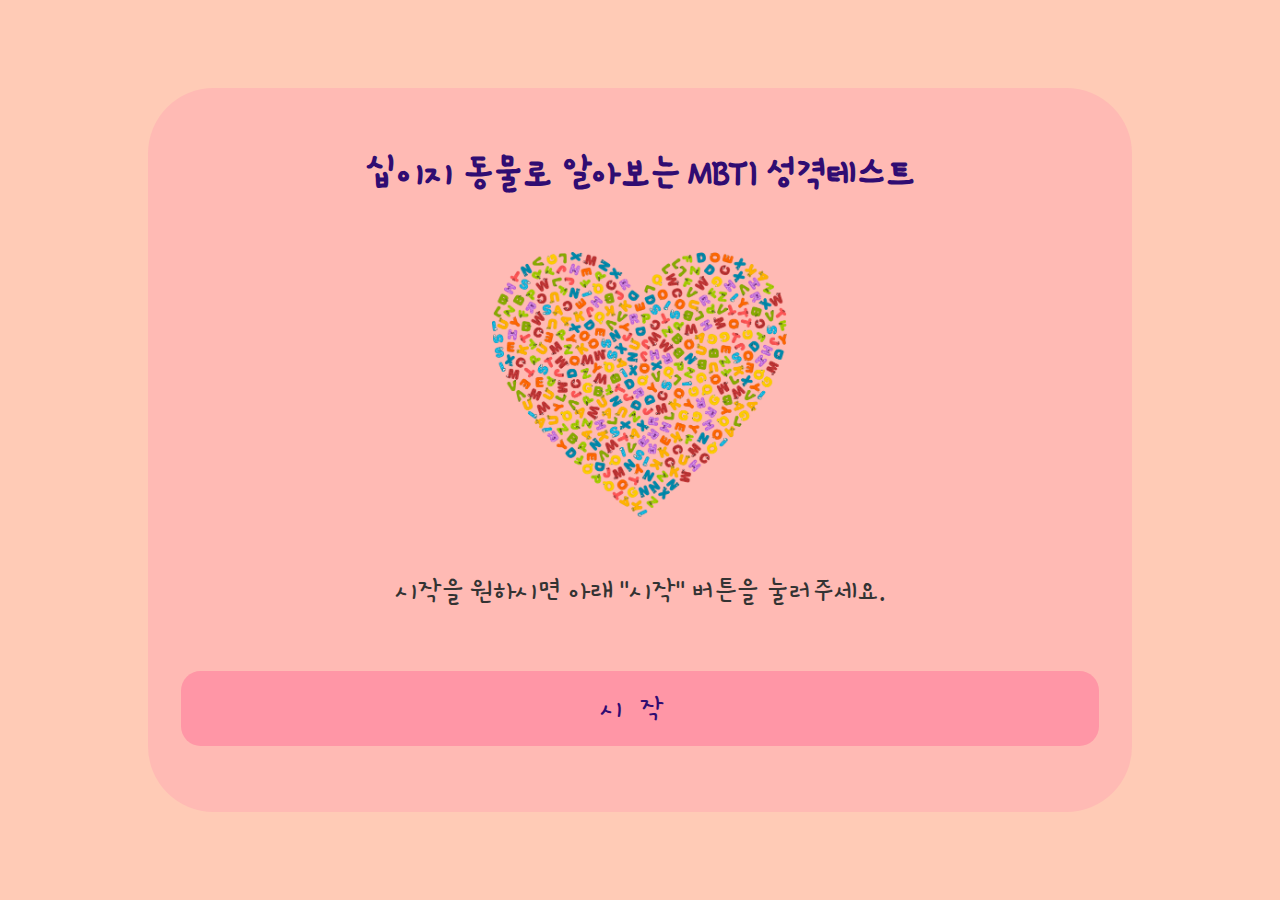
<file: index.html>
<!DOCTYPE html>
<html lang="ko">
<head>
    <meta charset="UTF-8">
    <meta http-equiv="X-UA-Compatible" content="IE=edge">
    <meta name="viewport" content="width=device-width, initial-scale=1.0">
    <title>십이지 동물로 알아보는 MBTI 성격테스트</title>
    <link rel="stylesheet" href="./style/style.css">
    <script src="https://t1.kakaocdn.net/kakao_js_sdk/2.1.0/kakao.min.js" integrity="sha384-dpu02ieKC6NUeKFoGMOKz6102CLEWi9+5RQjWSV0ikYSFFd8M3Wp2reIcquJOemx" crossorigin="anonymous"></script>
    <script>
        Kakao.init('de4da8cd96ca52ad15c9909ce9346f06');
        Kakao.isInitialized();
    </script>
</head>
<body>
    <div class="wrap">
        <main class="container">
            <section id="main" class="wrap_main">
                <h1 class="tit">십이지 동물로 알아보는 MBTI 성격테스트</h1>
                <figure class="visual_img">
                    <img src="./img/main.png" alt="">
                </figure>
                <p class="txt">시작을 원하시면 아래 "시작" 버튼을 눌러주세요.</p>
                <button type="button" id="btnStart" class="btn_start">시작</button>
            </section>
            <section id="qna" class="wrap_qna">
                <div class="wrap_status">
                    <div class="status_bar"></div>
                </div>
                <div class="qBox"></div>
                <div class="aBox"></div> 
            </section>
            <section id="result" class="wrap_result">
                <h2 class="tit">당신의 결과는?</h2>
                <div class="result_name"></div>
                <div id="resultImg" class="result_img"></div>
                <div class="result_desc"></div>
                <div class="wrap_btn">
                    <a href="javascript:location.reload()" class="btn_goHome">다시하기</a>
                    <button type="button" id="btnShare" class="btn_share" onclick="js:shareMessage()">공유하기</button>
                </div>
            </section>
        </main>
    </div>
    <script src="./js/data.js"></script>
    <script src="./js/main.js"></script>
    <script src="./js/share.js"></script>
</body>
</html>
</file>
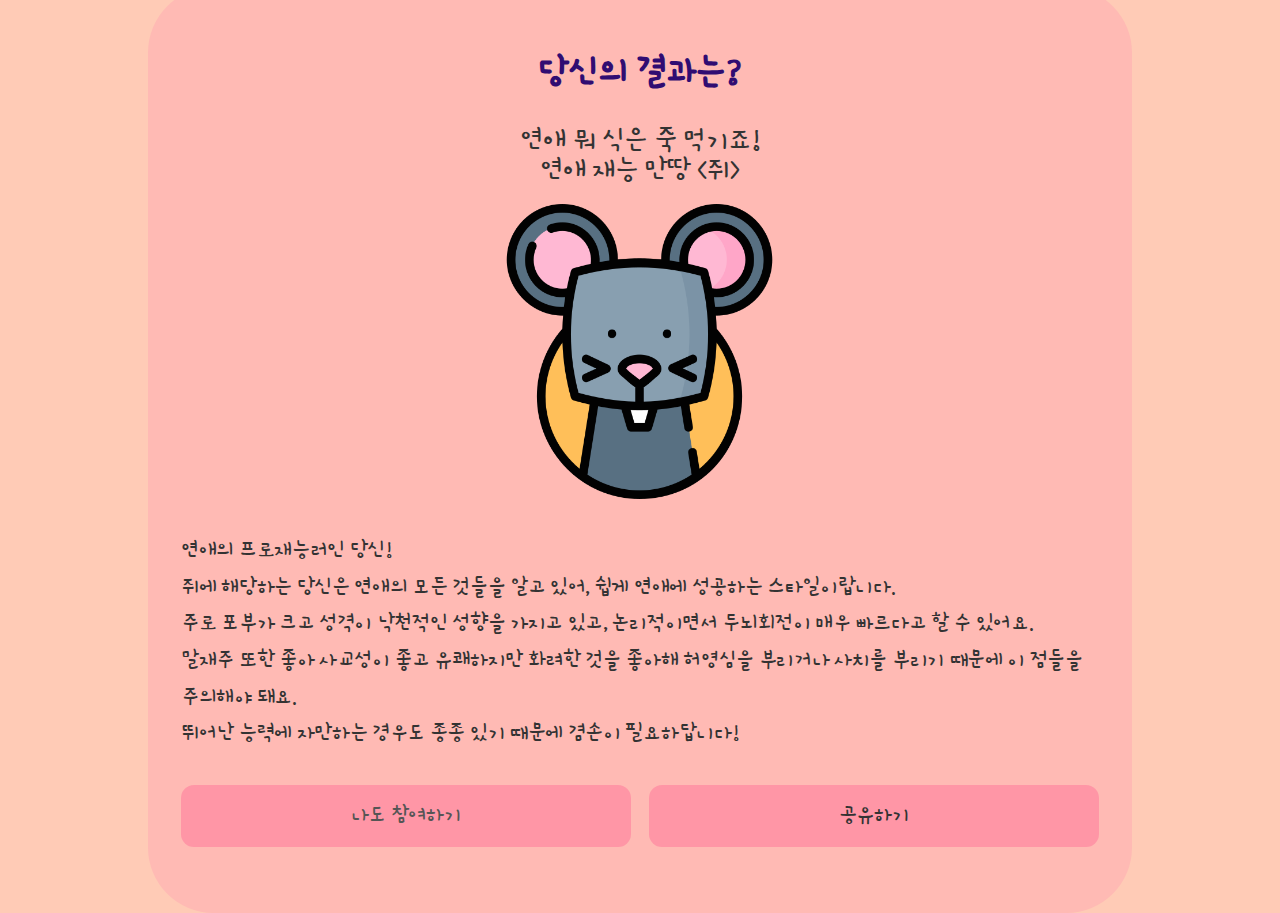
<file: pages/result-0.html>
<!DOCTYPE html>
<html lang="ko">
<head>
	<meta charset="UTF-8">
	<meta http-equiv="X-UA-Compatible" content="IE=edge">
	<meta name="viewport" content="width=device-width, initial-scale=1.0">
	<title>십이지 동물로 알아보는 MBTI 성격테스트</title>
	<link rel="stylesheet" href="../style/style.css">
	<script src="https://t1.kakaocdn.net/kakao_js_sdk/2.1.0/kakao.min.js" integrity="sha384-dpu02ieKC6NUeKFoGMOKz6102CLEWi9+5RQjWSV0ikYSFFd8M3Wp2reIcquJOemx" crossorigin="anonymous"></script>
	<script>
		Kakao.init('de4da8cd96ca52ad15c9909ce9346f06');
		Kakao.isInitialized();
	</script>
</head>
<body>
	<div class="wrap">
		<main class="container">
			<section id="result" class="wrap_result" style="display: block;">
				<h2 class="tit">당신의 결과는?</h2>
				<div class="result_name">연애 뭐 식은 죽 먹기죠!<br>연애 재능 만땅 &lt;쥐&gt;</div>
				<div id="resultImg" class="result_img"><img src="../img/image-0.png" alt=""></div>
				<div class="result_desc">
					연애의 프로재능러인 당신!<br>쥐에 해당하는 당신은 연애의 모든 것들을 알고 있어, 쉽게 연애에 성공하는 스타일이랍니다.<br>주로 포부가 크고 성격이 낙천적인 성향을 가지고 있고, 논리적이면서 두뇌회전이 매우 빠르다고 할 수 있어요.<br>말재주 또한 좋아 사교성이 좋고 유쾌하지만 화려한 것을 좋아해 허영심을 부리거나 사치를 부리기 때문에 이 점들을 주의해야 돼요.<br>뛰어난 능력에 자만하는 경우도 종종 있기 때문에 겸손이 필요하답니다!
				</div>
				<div class="wrap_btn">
                    <a href="../index.html" class="btn_goHome">나도 참여하기</a>
                    <button type="button" id="btnShare" class="btn_share" onclick="js:shareMessage()">공유하기</button>
                </div>
			</section>
		</main>
	</div>
	<script src="../js/data.js"></script>
	<script src="../js/main.js"></script>
	<script src="../js/share.js"></script>
</body>
</html>
</file>
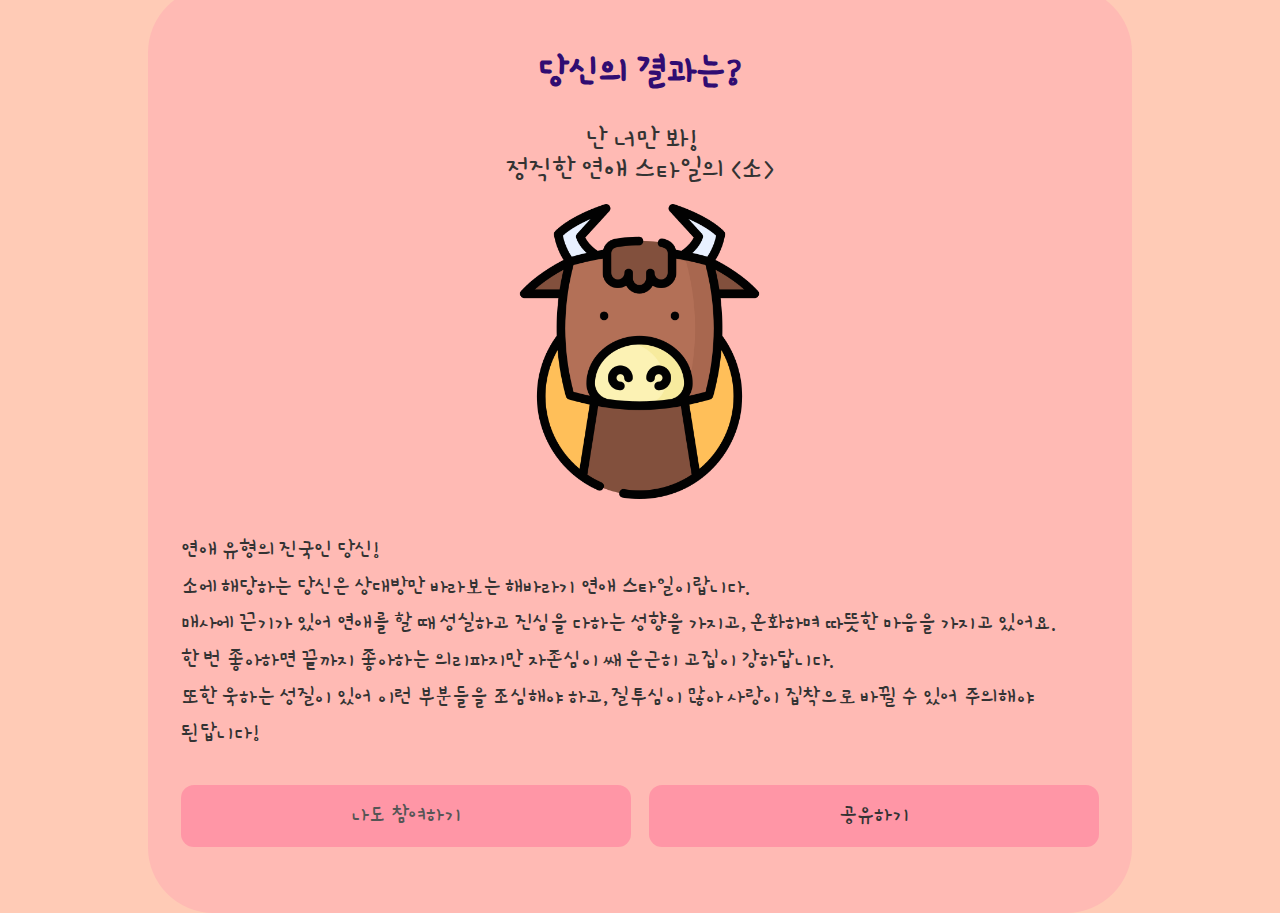
<file: pages/result-1.html>
<!DOCTYPE html>
<html lang="ko">
<head>
	<meta charset="UTF-8">
	<meta http-equiv="X-UA-Compatible" content="IE=edge">
	<meta name="viewport" content="width=device-width, initial-scale=1.0">
	<title>십이지 동물로 알아보는 MBTI 성격테스트</title>
	<link rel="stylesheet" href="../style/style.css">
	<script src="https://t1.kakaocdn.net/kakao_js_sdk/2.1.0/kakao.min.js" integrity="sha384-dpu02ieKC6NUeKFoGMOKz6102CLEWi9+5RQjWSV0ikYSFFd8M3Wp2reIcquJOemx" crossorigin="anonymous"></script>
	<script>
		Kakao.init('de4da8cd96ca52ad15c9909ce9346f06');
		Kakao.isInitialized();
	</script>
</head>
<body>
	<div class="wrap">
		<main class="container">
			<section id="result" class="wrap_result" style="display: block;">
				<h2 class="tit">당신의 결과는?</h2>
				<div class="result_name">난 너만 봐!<br>정직한 연애 스타일의 &lt;소&gt;</div>
				<div id="resultImg" class="result_img"><img src="../img/image-1.png" alt=""></div>
				<div class="result_desc">
					연애 유형의 진국인 당신!<br>소에 해당하는 당신은 상대방만 바라보는 해바라기 연애 스타일이랍니다.<br>매사에 끈기가 있어 연애를 할 때 성실하고 진심을 다하는 성향을 가지고, 온화하며 따뜻한 마음을 가지고 있어요.<br>한 번 좋아하면 끝까지 좋아하는 의리파지만 자존심이 쌔 은근히 고집이 강하답니다.<br>또한 욱하는 성질이 있어 이런 부분들을 조심해야 하고, 질투심이 많아 사랑이 집착으로 바뀔 수 있어 주의해야 된답니다!
				</div>
				<div class="wrap_btn">
                    <a href="../index.html" class="btn_goHome">나도 참여하기</a>
                    <button type="button" id="btnShare" class="btn_share" onclick="js:shareMessage()">공유하기</button>
                </div>	
			</section>
		</main>
	</div>
	<script src="../js/data.js"></script>
	<script src="../js/main.js"></script>
	<script src="../js/share.js"></script>
</body>
</html>
</file>
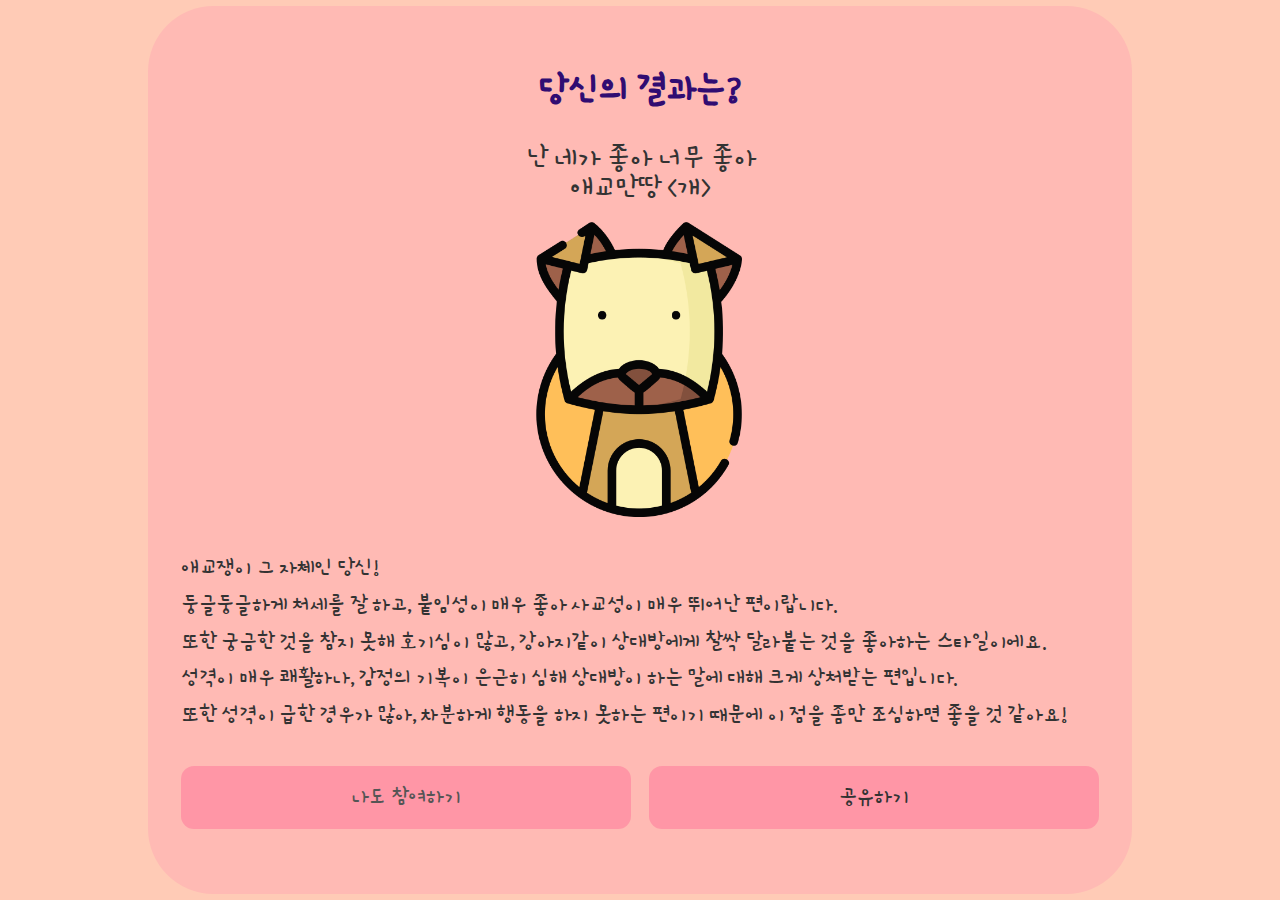
<file: pages/result-10.html>
<!DOCTYPE html>
<html lang="ko">
<head>
	<meta charset="UTF-8">
	<meta http-equiv="X-UA-Compatible" content="IE=edge">
	<meta name="viewport" content="width=device-width, initial-scale=1.0">
	<title>십이지 동물로 알아보는 MBTI 성격테스트</title>
	<link rel="stylesheet" href="../style/style.css">
	<script src="https://t1.kakaocdn.net/kakao_js_sdk/2.1.0/kakao.min.js" integrity="sha384-dpu02ieKC6NUeKFoGMOKz6102CLEWi9+5RQjWSV0ikYSFFd8M3Wp2reIcquJOemx" crossorigin="anonymous"></script>
	<script>
		Kakao.init('de4da8cd96ca52ad15c9909ce9346f06');
		Kakao.isInitialized();
	</script>
</head>
<body>
	<div class="wrap">
		<main class="container">
			<section id="result" class="wrap_result" style="display: block;">
				<h2 class="tit">당신의 결과는?</h2>
				<div class="result_name">난 네가 좋아 너무 좋아<br>애교만땅 &lt;개&gt;</div>
				<div id="resultImg" class="result_img"><img src="../img/image-10.png" alt=""></div>
				<div class="result_desc">
					애교쟁이 그 자체인 당신!<br>둥글둥글하게 처세를 잘 하고, 붙임성이 매우 좋아 사교성이 매우 뛰어난 편이랍니다.<br>또한 궁금한 것을 참지 못해 호기심이 많고, 강아지같이 상대방에게 찰싹 달라붙는 것을 좋아하는 스타일이에요.<br>성격이 매우 쾌활하나, 감정의 기복이 은근히 심해 상대방이 하는 말에 대해 크게 상처받는 편입니다.<br>또한 성격이 급한 경우가 많아, 차분하게 행동을 하지 못하는 편이기 때문에 이 점을 좀만 조심하면 좋을 것 같아요!
				</div>
                <div class="wrap_btn">
                    <a href="../index.html" class="btn_goHome">나도 참여하기</a>
                    <button type="button" id="btnShare" class="btn_share" onclick="js:shareMessage()">공유하기</button>
                </div>
			</section>
		</main>
	</div>
	<script src="../js/data.js"></script>
	<script src="../js/main.js"></script>
	<script src="../js/share.js"></script>
</body>
</html>
</file>
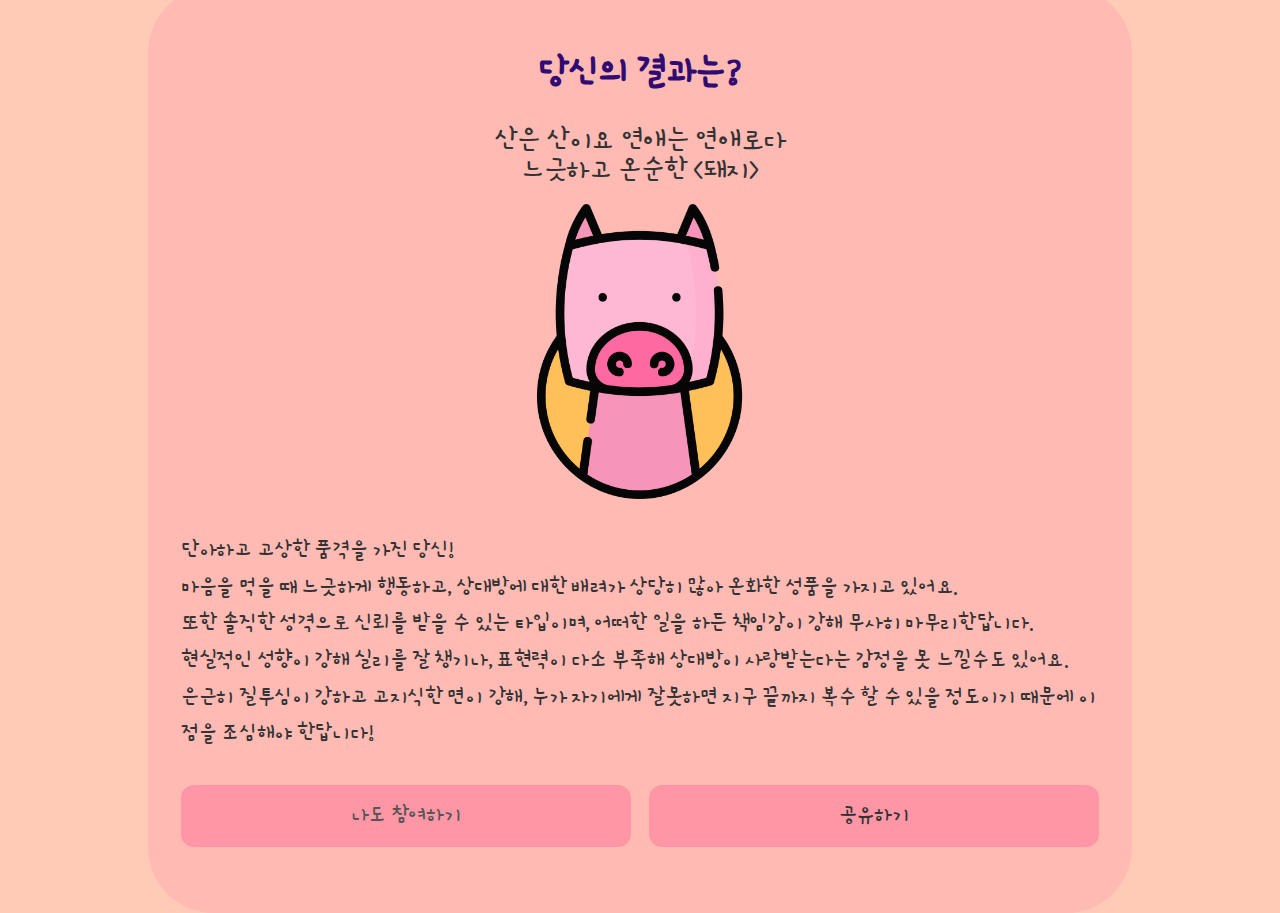
<file: pages/result-11.html>
<!DOCTYPE html>
<html lang="ko">
<head>
	<meta charset="UTF-8">
	<meta http-equiv="X-UA-Compatible" content="IE=edge">
	<meta name="viewport" content="width=device-width, initial-scale=1.0">
	<title>십이지 동물로 알아보는 MBTI 성격테스트</title>
	<link rel="stylesheet" href="../style/style.css">
	<script src="https://t1.kakaocdn.net/kakao_js_sdk/2.1.0/kakao.min.js" integrity="sha384-dpu02ieKC6NUeKFoGMOKz6102CLEWi9+5RQjWSV0ikYSFFd8M3Wp2reIcquJOemx" crossorigin="anonymous"></script>
	<script>
		Kakao.init('de4da8cd96ca52ad15c9909ce9346f06');
		Kakao.isInitialized();
	</script>
</head>
<body>
	<div class="wrap">
		<main class="container">
			<section id="result" class="wrap_result" style="display: block;">
				<h2 class="tit">당신의 결과는?</h2>
				<div class="result_name">산은 산이요 연애는 연애로다<br>느긋하고 온순한 &lt;돼지&gt;</div>
				<div id="resultImg" class="result_img"><img src="../img/image-11.png" alt=""></div>
				<div class="result_desc">
					단아하고 고상한 품격을 가진 당신!<br>마음을 먹을 때 느긋하게 행동하고, 상대방에 대한 배려가 상당히 많아 온화한 성품을 가지고 있어요.<br>또한 솔직한 성격으로 신뢰를 받을 수 있는 타입이며, 어떠한 일을 하든 책임감이 강해 무사히 마무리한답니다.<br>현실적인 성향이 강해 실리를 잘 챙기나, 표현력이 다소 부족해 상대방이 사랑받는다는 감정을 못 느낄수도 있어요.<br>은근히 질투심이 강하고 고지식한 면이 강해, 누가 자기에게 잘못하면 지구 끝까지 복수 할 수 있을 정도이기 때문에 이 점을 조심해야 한답니다!
				</div>
                <div class="wrap_btn">
                    <a href="../index.html" class="btn_goHome">나도 참여하기</a>
                    <button type="button" id="btnShare" class="btn_share" onclick="js:shareMessage()">공유하기</button>
                </div>
			</section>
		</main>
	</div>
	<script src="../js/data.js"></script>
	<script src="../js/main.js"></script>
	<script src="../js/share.js"></script>
</body>
</html>
</file>
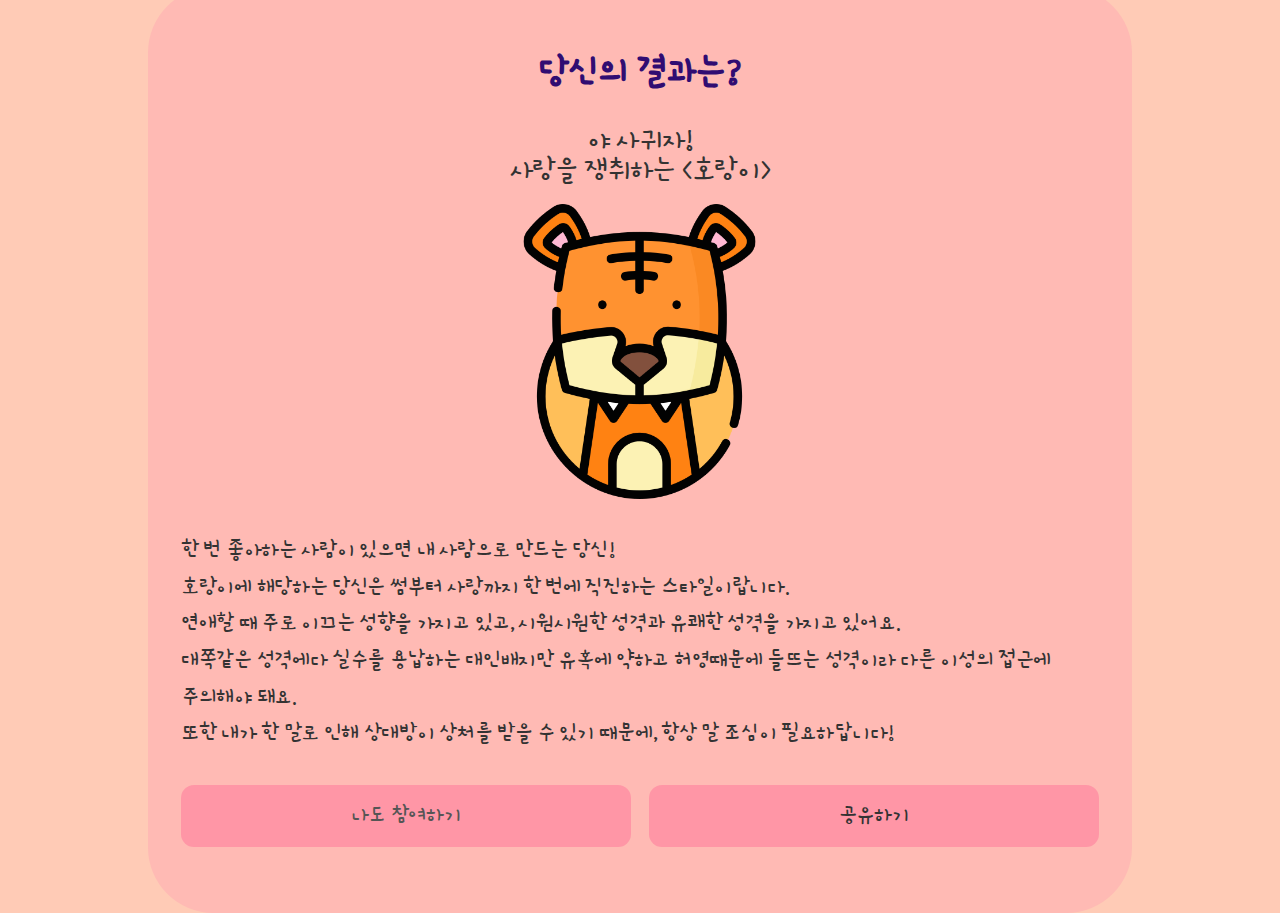
<file: pages/result-2.html>
<!DOCTYPE html>
<html lang="ko">
<head>
	<meta charset="UTF-8">
	<meta http-equiv="X-UA-Compatible" content="IE=edge">
	<meta name="viewport" content="width=device-width, initial-scale=1.0">
	<title>십이지 동물로 알아보는 MBTI 성격테스트</title>
	<link rel="stylesheet" href="../style/style.css">
	<script src="https://t1.kakaocdn.net/kakao_js_sdk/2.1.0/kakao.min.js" integrity="sha384-dpu02ieKC6NUeKFoGMOKz6102CLEWi9+5RQjWSV0ikYSFFd8M3Wp2reIcquJOemx" crossorigin="anonymous"></script>
	<script>
		Kakao.init('de4da8cd96ca52ad15c9909ce9346f06');
		Kakao.isInitialized();
	</script>
</head>
<body>
	<div class="wrap">
		<main class="container">
			<section id="result" class="wrap_result" style="display: block;">
				<h2 class="tit">당신의 결과는?</h2>
				<div class="result_name">야 사귀자!<br>사랑을 쟁취하는 &lt;호랑이&gt;</div>
				<div id="resultImg" class="result_img"><img src="../img/image-2.png" alt=""></div>
				<div class="result_desc">
					한 번 좋아하는 사람이 있으면 내 사람으로 만드는 당신!<br>호랑이에 해당하는 당신은 썸부터 사랑까지 한 번에 직진하는 스타일이랍니다.<br>연애할 때 주로 이끄는 성향을 가지고 있고, 시원시원한 성격과 유쾌한 성격을 가지고 있어요.<br>대쪽같은 성격에다 실수를 용납하는 대인배지만 유혹에 약하고 허영때문에 들뜨는 성격이라 다른 이성의 접근에 주의해야 돼요.<br>또한 내가 한 말로 인해 상대방이 상처를 받을 수 있기 때문에, 항상 말 조심이 필요하답니다!
				</div>
				<div class="wrap_btn">
                    <a href="../index.html" class="btn_goHome">나도 참여하기</a>
                    <button type="button" id="btnShare" class="btn_share" onclick="js:shareMessage()">공유하기</button>
                </div>	
			</section>
		</main>
	</div>
	<script src="../js/data.js"></script>
	<script src="../js/main.js"></script>
	<script src="../js/share.js"></script>
</body>
</html>
</file>
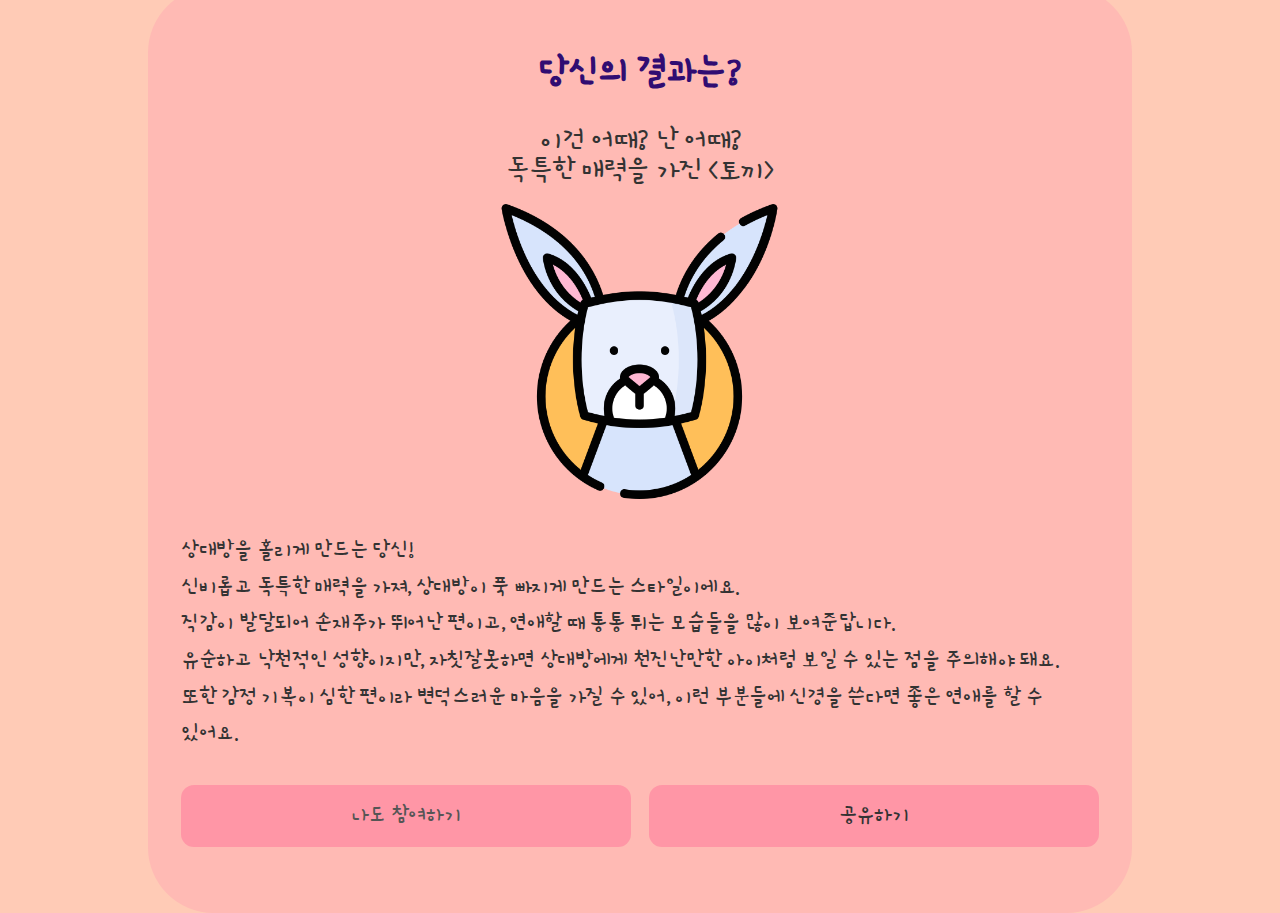
<file: pages/result-3.html>
<!DOCTYPE html>
<html lang="ko">
<head>
	<meta charset="UTF-8">
	<meta http-equiv="X-UA-Compatible" content="IE=edge">
	<meta name="viewport" content="width=device-width, initial-scale=1.0">
	<title>십이지 동물로 알아보는 MBTI 성격테스트</title>
	<link rel="stylesheet" href="../style/style.css">
	<script src="https://t1.kakaocdn.net/kakao_js_sdk/2.1.0/kakao.min.js" integrity="sha384-dpu02ieKC6NUeKFoGMOKz6102CLEWi9+5RQjWSV0ikYSFFd8M3Wp2reIcquJOemx" crossorigin="anonymous"></script>
	<script>
		Kakao.init('de4da8cd96ca52ad15c9909ce9346f06');
		Kakao.isInitialized();
	</script>
</head>
<body>
	<div class="wrap">
		<main class="container">
			<section id="result" class="wrap_result" style="display: block;">
				<h2 class="tit">당신의 결과는?</h2>
				<div class="result_name">이건 어때? 난 어때?<br>독특한 매력을 가진 &lt;토끼&gt;</div>
				<div id="resultImg" class="result_img"><img src="../img/image-3.png" alt=""></div>
				<div class="result_desc">
					상대방을 홀리게 만드는 당신!<br>신비롭고 독특한 매력을 가져, 상대방이 푹 빠지게 만드는 스타일이에요.<br>직감이 발달되어 손재주가 뛰어난 편이고, 연애할 때 통통 튀는 모습들을 많이 보여준답니다.<br>유순하고 낙천적인 성향이지만, 자칫잘못하면 상대방에게 천진난만한 아이처럼 보일 수 있는 점을 주의해야 돼요.<br>또한 감정 기복이 심한 편이라 변덕스러운 마음을 가질 수 있어, 이런 부분들에 신경을 쓴다면 좋은 연애를 할 수 있어요.
				</div>
				<div class="wrap_btn">
                    <a href="../index.html" class="btn_goHome">나도 참여하기</a>
                    <button type="button" id="btnShare" class="btn_share" onclick="js:shareMessage()">공유하기</button>
                </div>
			</section>
		</main>
	</div>
	<script src="../js/data.js"></script>
	<script src="../js/main.js"></script>
	<script src="../js/share.js"></script>
</body>
</html>
</file>
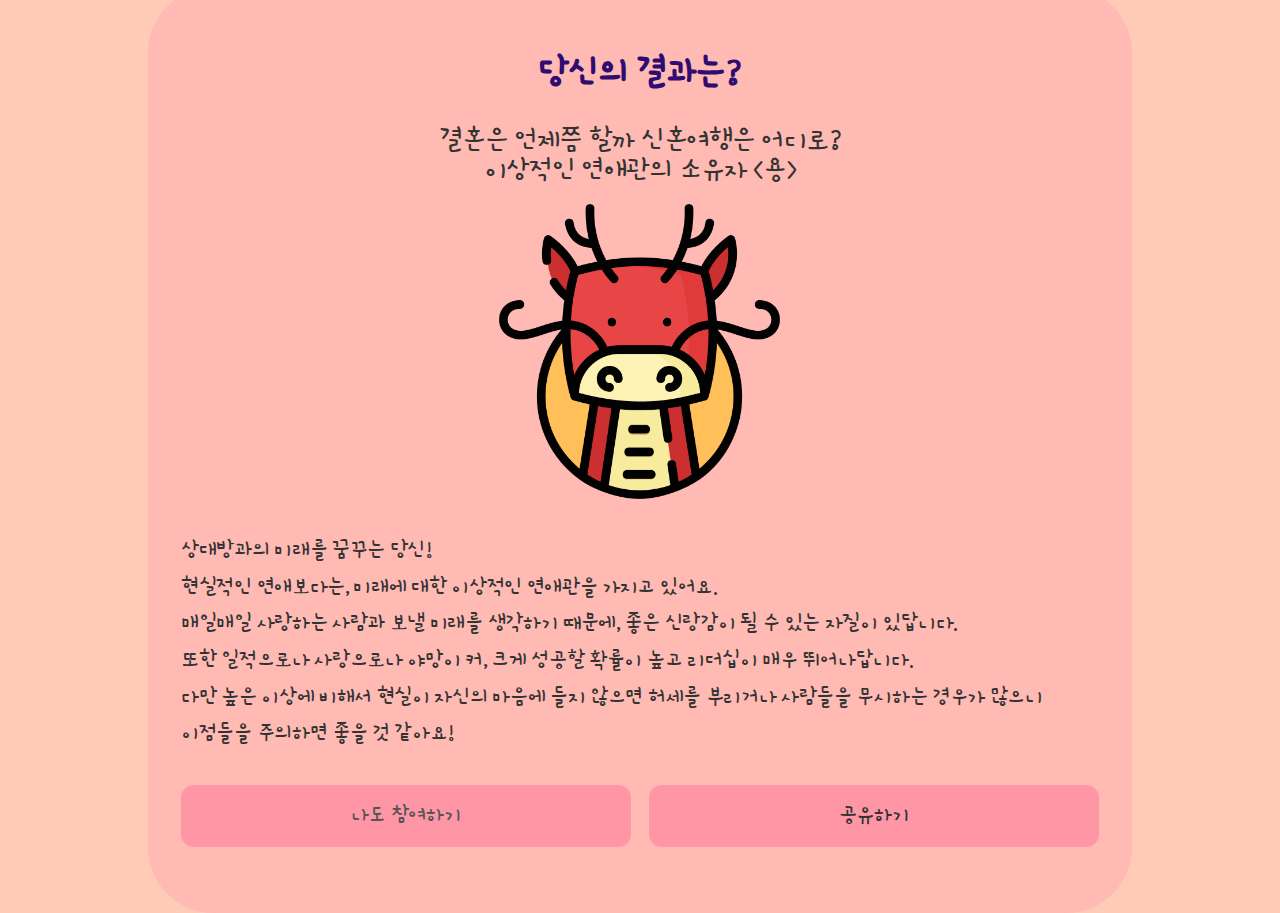
<file: pages/result-4.html>
<!DOCTYPE html>
<html lang="ko">
<head>
	<meta charset="UTF-8">
	<meta http-equiv="X-UA-Compatible" content="IE=edge">
	<meta name="viewport" content="width=device-width, initial-scale=1.0">
	<title>십이지 동물로 알아보는 MBTI 성격테스트</title>
	<link rel="stylesheet" href="../style/style.css">
	<script src="https://t1.kakaocdn.net/kakao_js_sdk/2.1.0/kakao.min.js" integrity="sha384-dpu02ieKC6NUeKFoGMOKz6102CLEWi9+5RQjWSV0ikYSFFd8M3Wp2reIcquJOemx" crossorigin="anonymous"></script>
	<script>
		Kakao.init('de4da8cd96ca52ad15c9909ce9346f06');
		Kakao.isInitialized();
	</script>
</head>
<body>
	<div class="wrap">
		<main class="container">
			<section id="result" class="wrap_result" style="display: block;">
				<h2 class="tit">당신의 결과는?</h2>
				<div class="result_name">결혼은 언제쯤 할까 신혼여행은 어디로?<br>이상적인 연애관의 소유자 &lt;용&gt;</div>
				<div id="resultImg" class="result_img"><img src="../img/image-4.png" alt=""></div>
				<div class="result_desc">
					상대방과의 미래를 꿈꾸는 당신!<br>현실적인 연애보다는, 미래에 대한 이상적인 연애관을 가지고 있어요.<br>매일매일 사랑하는 사람과 보낼 미래를 생각하기 때문에, 좋은 신랑감이 될 수 있는 자질이 있답니다.<br>또한 일적으로나 사랑으로나 야망이 커, 크게 성공할 확률이 높고 리더십이 매우 뛰어나답니다.<br>다만 높은 이상에 비해서 현실이 자신의 마음에 들지 않으면 허세를 부리거나 사람들을 무시하는 경우가 많으니 이점들을 주의하면 좋을 것 같아요!
				</div>
				<div class="wrap_btn">
                    <a href="../index.html" class="btn_goHome">나도 참여하기</a>
                    <button type="button" id="btnShare" class="btn_share" onclick="js:shareMessage()">공유하기</button>
                </div>
			</section>
		</main>
	</div>
	<script src="../js/data.js"></script>
	<script src="../js/main.js"></script>
	<script src="../js/share.js"></script>
</body>
</html>
</file>
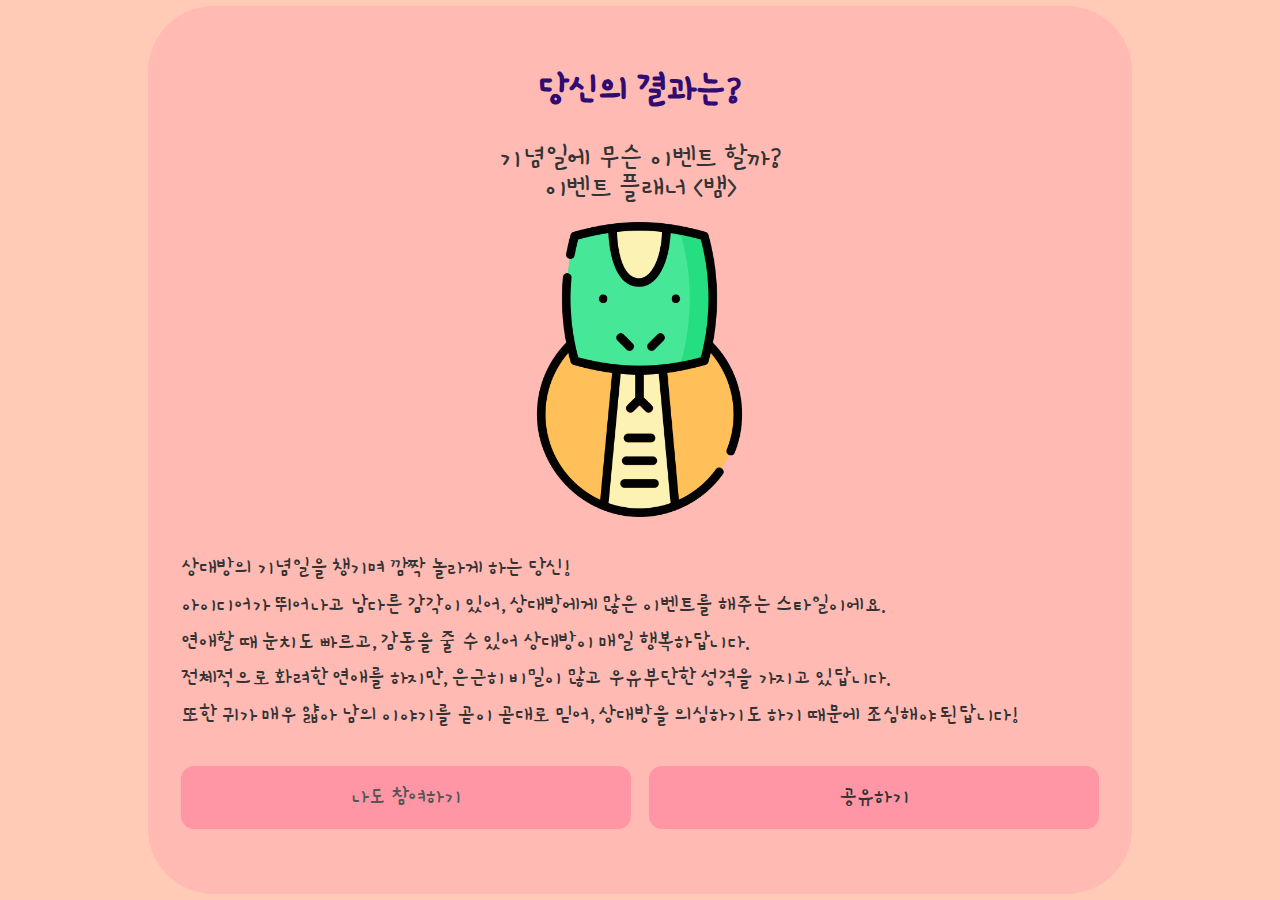
<file: pages/result-5.html>
<!DOCTYPE html>
<html lang="ko">
<head>
	<meta charset="UTF-8">
	<meta http-equiv="X-UA-Compatible" content="IE=edge">
	<meta name="viewport" content="width=device-width, initial-scale=1.0">
	<title>십이지 동물로 알아보는 MBTI 성격테스트</title>
	<link rel="stylesheet" href="../style/style.css">
	<script src="https://t1.kakaocdn.net/kakao_js_sdk/2.1.0/kakao.min.js" integrity="sha384-dpu02ieKC6NUeKFoGMOKz6102CLEWi9+5RQjWSV0ikYSFFd8M3Wp2reIcquJOemx" crossorigin="anonymous"></script>
	<script>
		Kakao.init('de4da8cd96ca52ad15c9909ce9346f06');
		Kakao.isInitialized();
	</script>
</head>
<body>
	<div class="wrap">
		<main class="container">
			<section id="result" class="wrap_result" style="display: block;">
				<h2 class="tit">당신의 결과는?</h2>
				<div class="result_name">기념일에 무슨 이벤트 할까?<br>이벤트 플래너 &lt;뱀&gt;</div>
				<div id="resultImg" class="result_img"><img src="../img/image-5.png" alt=""></div>
				<div class="result_desc">
					상대방의 기념일을 챙기며 깜짝 놀라게 하는 당신!<br>아이디어가 뛰어나고 남다른 감각이 있어, 상대방에게 많은 이벤트를 해주는 스타일이에요.<br>연애할 때 눈치도 빠르고, 감동을 줄 수 있어 상대방이 매일 행복하답니다.<br>전체적으로 화려한 연애를 하지만, 은근히 비밀이 많고 우유부단한 성격을 가지고 있답니다.<br>또한 귀가 매우 얇아 남의 이야기를 곧이 곧대로 믿어, 상대방을 의심하기도 하기 때문에 조심해야 된답니다!
				</div>
                <div class="wrap_btn">
                    <a href="../index.html" class="btn_goHome">나도 참여하기</a>
                    <button type="button" id="btnShare" class="btn_share" onclick="js:shareMessage()">공유하기</button>
                </div>
			</section>
		</main>
	</div>
	<script src="../js/data.js"></script>
	<script src="../js/main.js"></script>
	<script src="../js/share.js"></script>
</body>
</html>
</file>
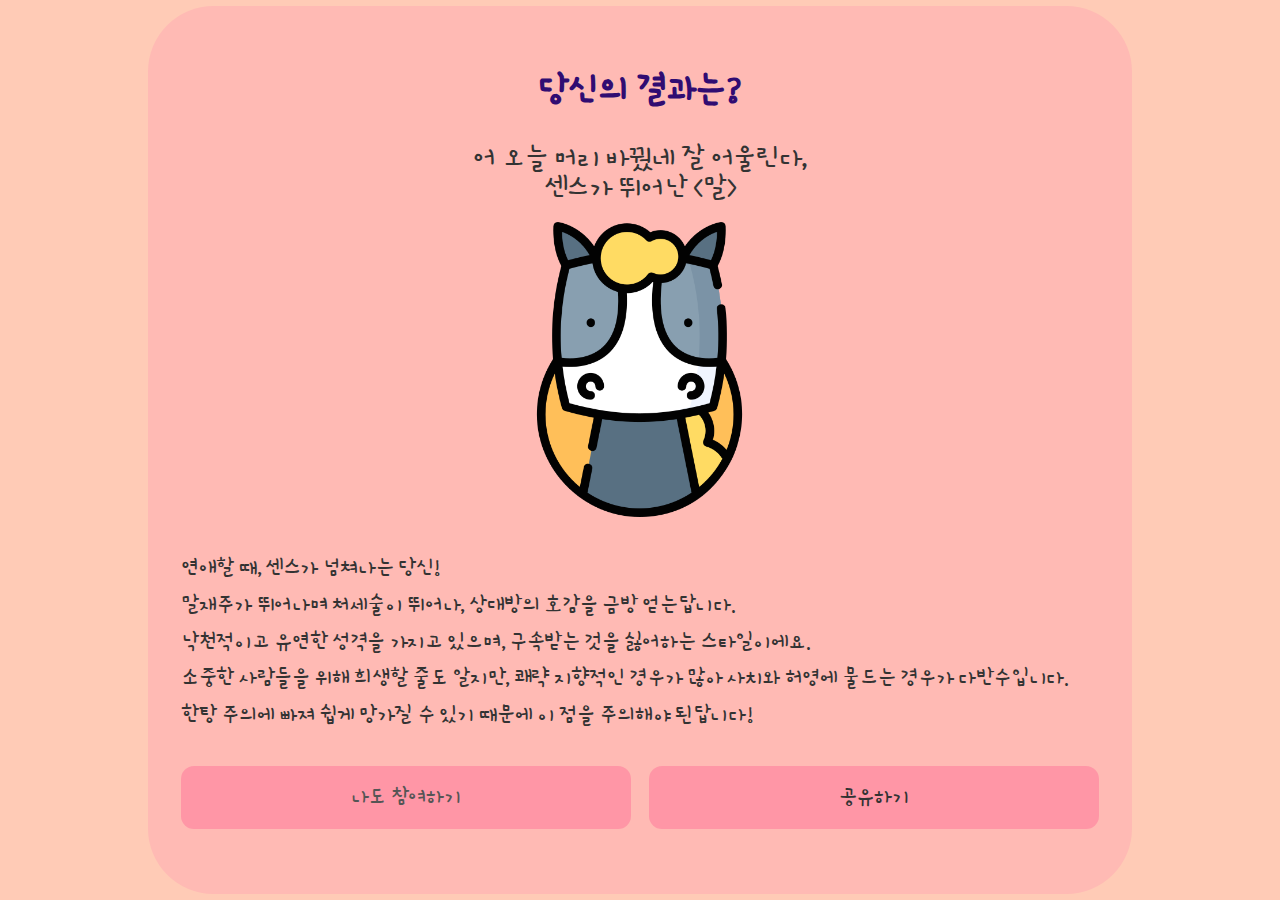
<file: pages/result-6.html>
<!DOCTYPE html>
<html lang="ko">
<head>
	<meta charset="UTF-8">
	<meta http-equiv="X-UA-Compatible" content="IE=edge">
	<meta name="viewport" content="width=device-width, initial-scale=1.0">
	<title>십이지 동물로 알아보는 MBTI 성격테스트</title>
	<link rel="stylesheet" href="../style/style.css">
	<script src="https://t1.kakaocdn.net/kakao_js_sdk/2.1.0/kakao.min.js" integrity="sha384-dpu02ieKC6NUeKFoGMOKz6102CLEWi9+5RQjWSV0ikYSFFd8M3Wp2reIcquJOemx" crossorigin="anonymous"></script>
	<script>
		Kakao.init('de4da8cd96ca52ad15c9909ce9346f06');
		Kakao.isInitialized();
	</script>
</head>
<body>
	<div class="wrap">
		<main class="container">
			<section id="result" class="wrap_result" style="display: block;">
				<h2 class="tit">당신의 결과는?</h2>
				<div class="result_name">어 오늘 머리 바꿨네 잘 어울린다,<br>센스가 뛰어난 &lt;말&gt;</div>
				<div id="resultImg" class="result_img"><img src="../img/image-6.png" alt=""></div>
				<div class="result_desc">
					연애할 때, 센스가 넘쳐나는 당신!<br>말재주가 뛰어나며 처세술이 뛰어나, 상대방의 호감을 금방 얻는답니다.<br>낙천적이고 유연한 성격을 가지고 있으며, 구속받는 것을 싫어하는 스타일이에요.<br>소중한 사람들을 위해 희생할 줄도 알지만, 쾌략 지향적인 경우가 많아 사치와 허영에 물드는 경우가 다반수입니다.<br>한탕 주의에 빠져 쉽게 망가질 수 있기 때문에 이 점을 주의해야 된답니다!
				</div>
                <div class="wrap_btn">
                    <a href="../index.html" class="btn_goHome">나도 참여하기</a>
                    <button type="button" id="btnShare" class="btn_share" onclick="js:shareMessage()">공유하기</button>
                </div>
			</section>
		</main>
	</div>
	<script src="../js/data.js"></script>
	<script src="../js/main.js"></script>
	<script src="../js/share.js"></script>
</body>
</html>
</file>
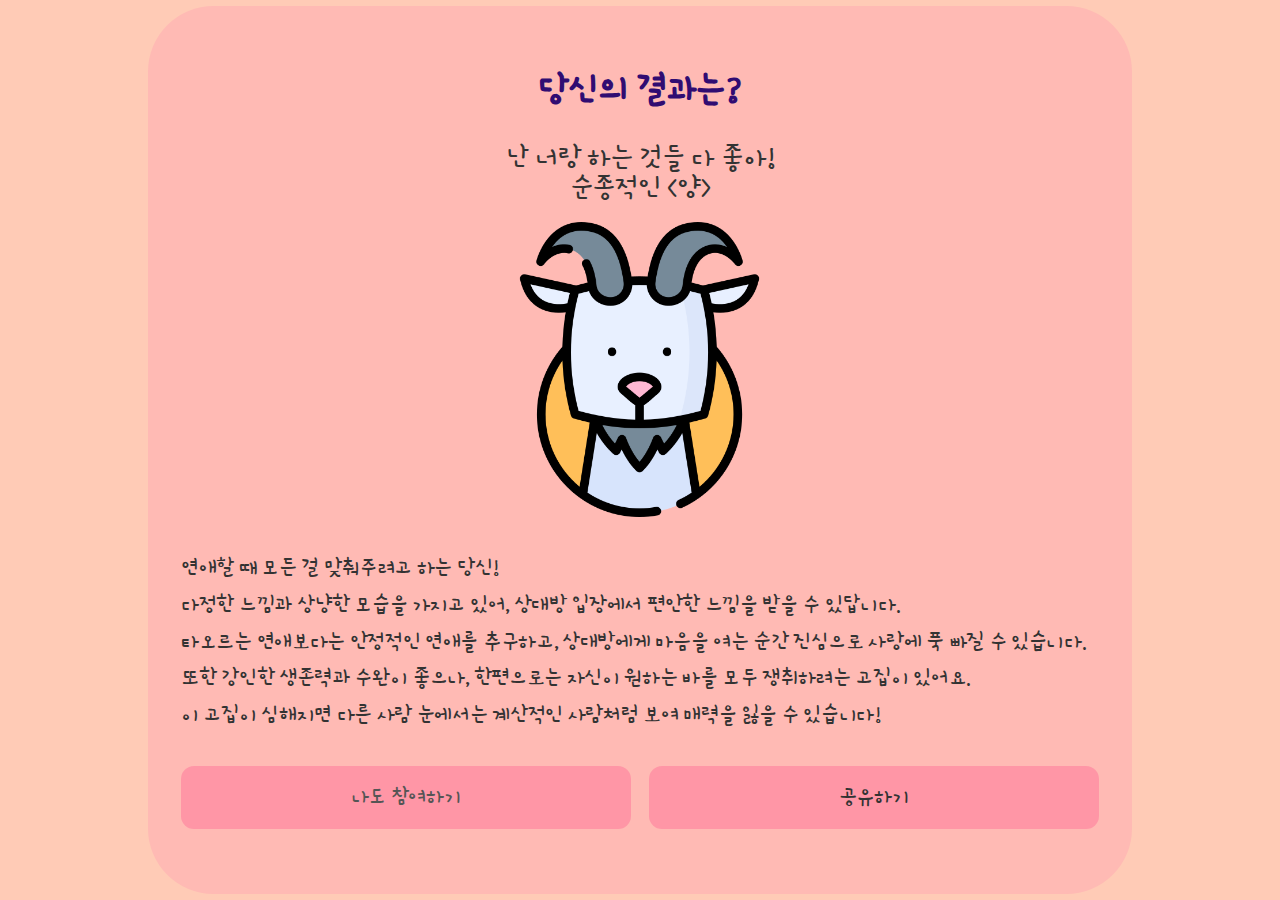
<file: pages/result-7.html>
<!DOCTYPE html>
<html lang="ko">
<head>
	<meta charset="UTF-8">
	<meta http-equiv="X-UA-Compatible" content="IE=edge">
	<meta name="viewport" content="width=device-width, initial-scale=1.0">
	<title>십이지 동물로 알아보는 MBTI 성격테스트</title>
	<link rel="stylesheet" href="../style/style.css">
	<script src="https://t1.kakaocdn.net/kakao_js_sdk/2.1.0/kakao.min.js" integrity="sha384-dpu02ieKC6NUeKFoGMOKz6102CLEWi9+5RQjWSV0ikYSFFd8M3Wp2reIcquJOemx" crossorigin="anonymous"></script>
	<script>
		Kakao.init('de4da8cd96ca52ad15c9909ce9346f06');
		Kakao.isInitialized();
	</script>
</head>
<body>
	<div class="wrap">
		<main class="container">
			<section id="result" class="wrap_result" style="display: block;">
				<h2 class="tit">당신의 결과는?</h2>
				<div class="result_name">난 너랑 하는 것들 다 좋아!<br>순종적인 &lt;양&gt;</div>
				<div id="resultImg" class="result_img"><img src="../img/image-7.png" alt=""></div>
				<div class="result_desc">
					연애할 때 모든 걸 맞춰주려고 하는 당신!<br>다정한 느낌과 상냥한 모습을 가지고 있어, 상대방 입장에서 편안한 느낌을 받을 수 있답니다.<br>타오르는 연애보다는 안정적인 연애를 추구하고, 상대방에게 마음을 여는 순간 진심으로 사랑에 푹 빠질 수 있습니다.<br>또한 강인한 생존력과 수완이 좋으나, 한편으로는 자신이 원하는 바를 모두 쟁취하려는 고집이 있어요.<br>이 고집이 심해지면 다른 사람 눈에서는 계산적인 사람처럼 보여 매력을 잃을 수 있습니다!
				</div>
                <div class="wrap_btn">
                    <a href="../index.html" class="btn_goHome">나도 참여하기</a>
                    <button type="button" id="btnShare" class="btn_share" onclick="js:shareMessage()">공유하기</button>
                </div>
			</section>
		</main>
	</div>
	<script src="../js/data.js"></script>
	<script src="../js/main.js"></script>
	<script src="../js/share.js"></script>
</body>
</html>
</file>
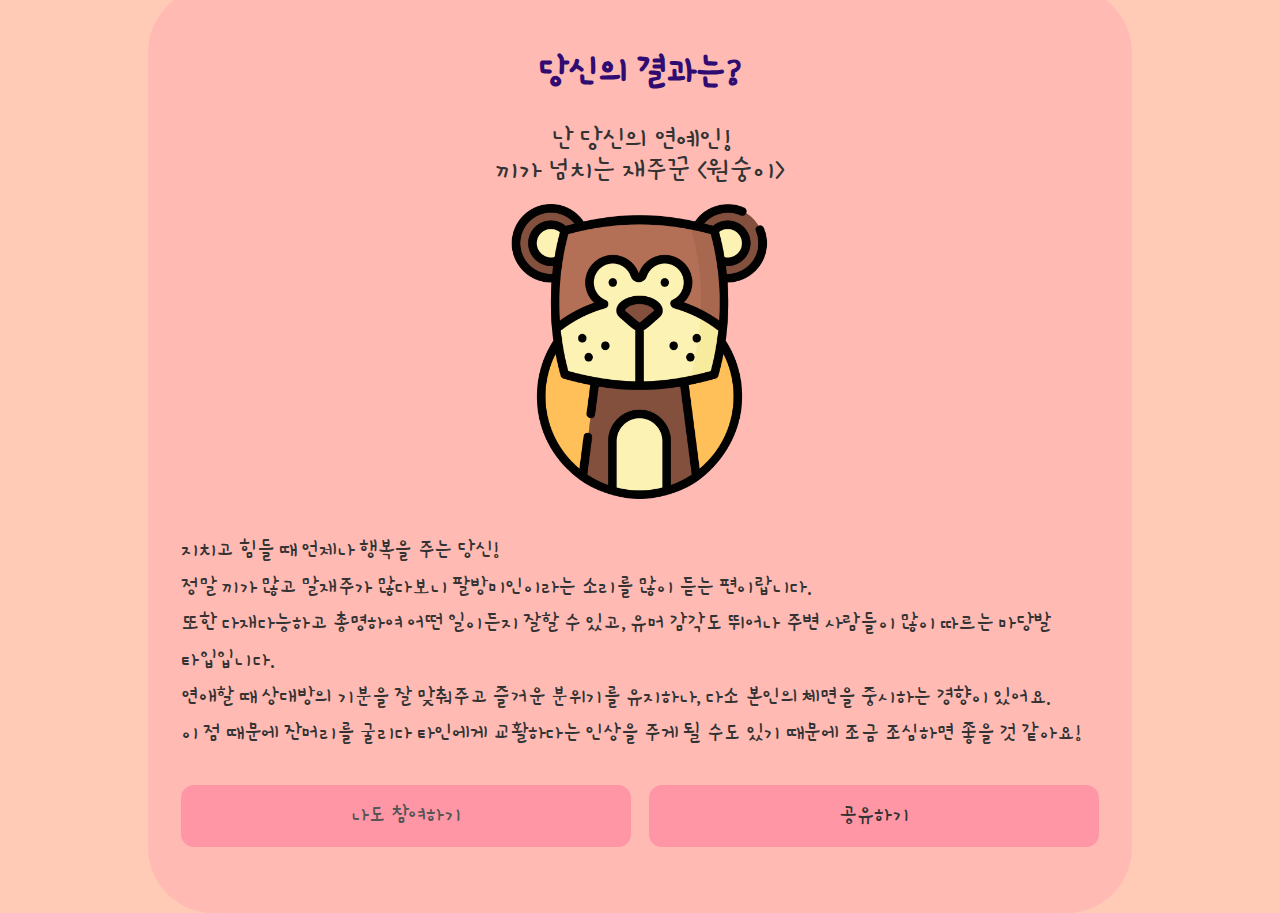
<file: pages/result-8.html>
<!DOCTYPE html>
<html lang="ko">
<head>
	<meta charset="UTF-8">
	<meta http-equiv="X-UA-Compatible" content="IE=edge">
	<meta name="viewport" content="width=device-width, initial-scale=1.0">
	<title>십이지 동물로 알아보는 MBTI 성격테스트</title>
	<link rel="stylesheet" href="../style/style.css">
	<script src="https://t1.kakaocdn.net/kakao_js_sdk/2.1.0/kakao.min.js" integrity="sha384-dpu02ieKC6NUeKFoGMOKz6102CLEWi9+5RQjWSV0ikYSFFd8M3Wp2reIcquJOemx" crossorigin="anonymous"></script>
	<script>
		Kakao.init('de4da8cd96ca52ad15c9909ce9346f06');
		Kakao.isInitialized();
	</script>
</head>
<body>
	<div class="wrap">
		<main class="container">
			<section id="result" class="wrap_result" style="display: block;">
				<h2 class="tit">당신의 결과는?</h2>
				<div class="result_name">난 당신의 연예인!<br>끼가 넘치는 재주꾼 &lt;원숭이&gt;</div>
				<div id="resultImg" class="result_img"><img src="../img/image-8.png" alt=""></div>
				<div class="result_desc">
					지치고 힘들 때 언제나 행복을 주는 당신!<br>정말 끼가 많고 말재주가 많다보니 팔방미인이라는 소리를 많이 듣는 편이랍니다.<br>또한 다재다능하고 총명하여 어떤 일이든지 잘할 수 있고, 유머 감각도 뛰어나 주변 사람들이 많이 따르는 마당발 타입입니다.<br>연애할 때 상대방의 기분을 잘 맞춰주고 즐거운 분위기를 유지하나, 다소 본인의 체면을 중시하는 경향이 있어요.<br>이 점 때문에 잔머리를 굴리다 타인에게 교활하다는 인상을 주게 될 수도 있기 때문에 조금 조심하면 좋을 것 같아요!
				</div>
                <div class="wrap_btn">
                    <a href="../index.html" class="btn_goHome">나도 참여하기</a>
                    <button type="button" id="btnShare" class="btn_share" onclick="js:shareMessage()">공유하기</button>
                </div>
			</section>
		</main>
	</div>
	<script src="../js/data.js"></script>
	<script src="../js/main.js"></script>
	<script src="../js/share.js"></script>
</body>
</html>
</file>
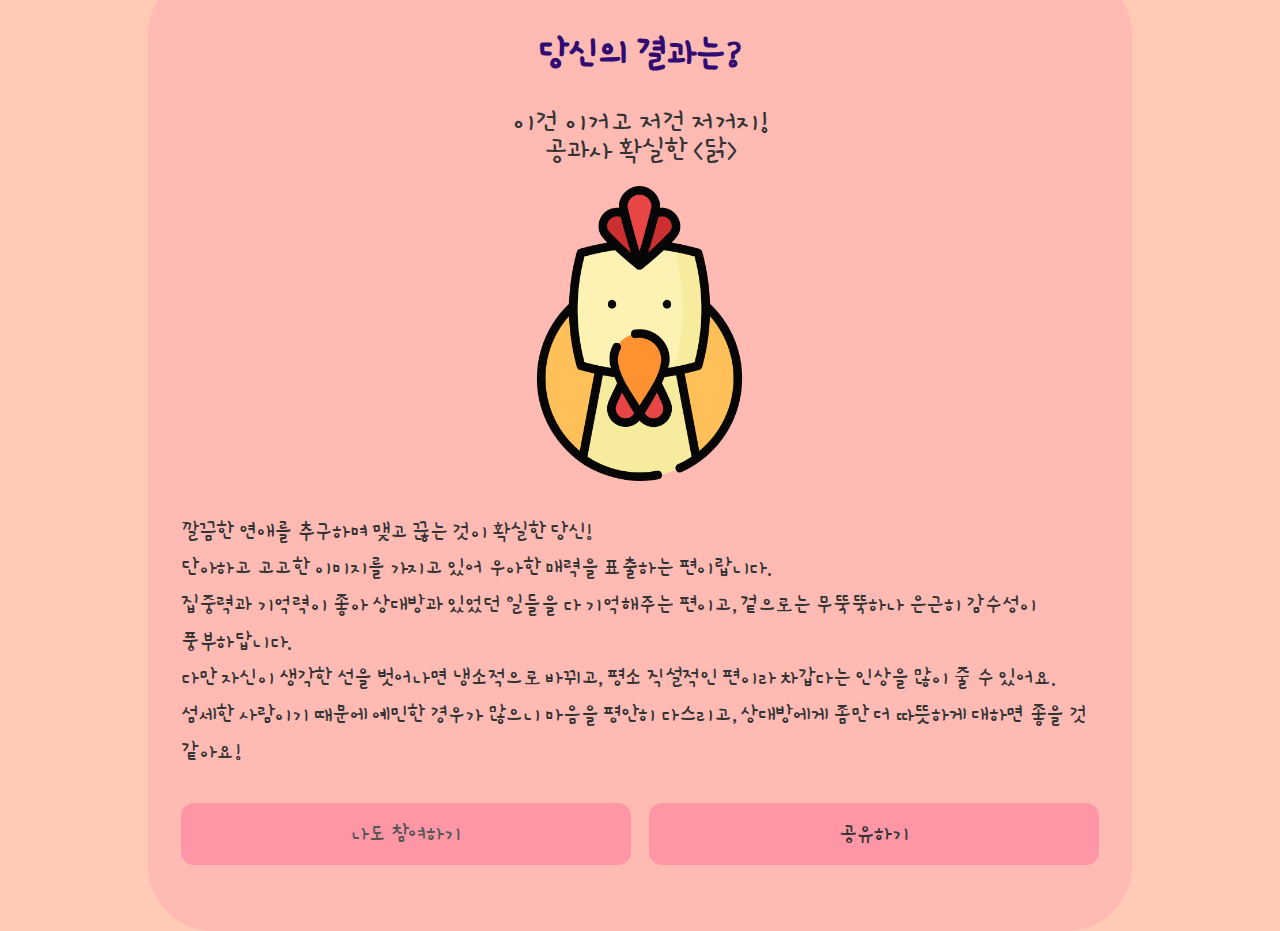
<file: pages/result-9.html>
<!DOCTYPE html>
<html lang="ko">
<head>
	<meta charset="UTF-8">
	<meta http-equiv="X-UA-Compatible" content="IE=edge">
	<meta name="viewport" content="width=device-width, initial-scale=1.0">
	<title>십이지 동물로 알아보는 MBTI 성격테스트</title>
	<link rel="stylesheet" href="../style/style.css">
	<script src="https://t1.kakaocdn.net/kakao_js_sdk/2.1.0/kakao.min.js" integrity="sha384-dpu02ieKC6NUeKFoGMOKz6102CLEWi9+5RQjWSV0ikYSFFd8M3Wp2reIcquJOemx" crossorigin="anonymous"></script>
	<script>
		Kakao.init('de4da8cd96ca52ad15c9909ce9346f06');
		Kakao.isInitialized();
	</script>
</head>
<body>
	<div class="wrap">
		<main class="container">
			<section id="result" class="wrap_result" style="display: block;">
				<h2 class="tit">당신의 결과는?</h2>
				<div class="result_name">이건 이거고 저건 저거지!<br>공과사 확실한 &lt;닭&gt;</div>
				<div id="resultImg" class="result_img"><img src="../img/image-9.png" alt=""></div>
				<div class="result_desc">
					깔끔한 연애를 추구하며 맺고 끊는 것이 확실한 당신!<br>단아하고 고고한 이미지를 가지고 있어 우아한 매력을 표출하는 편이랍니다.<br>집중력과 기억력이 좋아 상대방과 있었던 일들을 다 기억해주는 편이고, 겉으로는 무뚝뚝하나 은근히 감수성이 풍부하답니다.<br>다만 자신이 생각한 선을 벗어나면 냉소적으로 바뀌고, 평소 직설적인 편이라 차갑다는 인상을 많이 줄 수 있어요.<br>섬세한 사람이기 때문에 예민한 경우가 많으니 마음을 평안히 다스리고, 상대방에게 좀만 더 따뜻하게 대하면 좋을 것 같아요!
				</div>
                <div class="wrap_btn">
                    <a href="../index.html" class="btn_goHome">나도 참여하기</a>
                    <button type="button" id="btnShare" class="btn_share" onclick="js:shareMessage()">공유하기</button>
                </div>
			</section>
		</main>
	</div>
	<script src="../js/data.js"></script>
	<script src="../js/main.js"></script>
	<script src="../js/share.js"></script>
</body>
</html>
</file>
<file: style/style.css>
@charset "UTF-8";
@import url('https://fonts.googleapis.com/css2?family=Gamja+Flower&display=swap');
/*common*/
:root {
    --color01 : #ffcbb6;
    --color02 : #ffbab4;
    --color03 : #ffa2b3;
    --color04 : #ff96a6;
    --color05 : #300c72;
}
* {-webkit-font-smoothing:antialiased;-moz-osx-font-smoothing:grayscale}
*,*::after,*::before{letter-spacing:inherit;font-size:inherit;line-height:inherit;color:inherit}
body,p,h1,h2,h3,h4,h5,h6,ul,ol,li,dl,dt,dd,
table,th,td,form,fieldset,figure,
legend,input,textarea,button,select {margin:0;padding:0;-webkit-text-size-adjust:none}
html,body {width:100%;height:100%}
html{-webkit-text-size-adjust:100%;-moz-text-size-adjust:100%;-ms-text-size-adjust:100%;text-size-adjust:100%;font-size:10px;font-weight:400;line-height:1;letter-spacing:-.08em;}
body {font-family:'Gamja Flower', "굴림", Gulim, "Apple SD Gothic Neo", cursive, Sans-serif;font-size:16px;color:#333;-webkit-text-size-adjust:none;background:var(--color01);}
h1,h2,h3,h4,h5,h6 {font-size:16px;font-size:1.6rem;text-align:left}
table {border-collapse:collapse;border-spacing:0}
img,fieldset,iframe {border:0 none}
img {vertical-align:top}
li {list-style:none}
a {color:#555;text-decoration:none}
a:hover {text-decoration:underline}
em,address {font-style:normal}
button,label {cursor:pointer}
button {border:0;font-family:'Gamja Flower', "굴림", Gulim, "Apple SD Gothic Neo", cursive, Sans-serif;background:transparent}
button::-moz-focus-inner {padding:0;border:0}
hr {display:none}
legend {*width:0}
article,aside,details,figcaption,figure,footer,header,hgroup,main,nav,section,summary {display:block}
.blind,legend,caption span {overflow:hidden;position:absolute;top:0;left:0;width:1px;height:1px;font-size:0;line-height:0;white-space:nowrap;*text-indent:-999em}
.input_txt,textarea {*margin:-1px 0}
iframe {width:100%}
input:focus,
button:focus {outline:none}

@media (max-width: 359px) { 
    html { 
      font-size: -webkit-calc(7px + 10 * ((100vw - 280px) / 359));
      font-size: calc(7px + 10 * ((100vw - 280px) / 359));} } 
 
@media (min-width: 360px) { 
    html { 
        font-size: -webkit-calc(10px + 10 * ((100vw - 360px) / 1440));
        font-size: calc(10px + 10 * ((100vw - 360px) / 1440));
    } 
} 



/* layout */
.wrap {display:flex;align-items:center;height:100%;box-sizing:border-box;background-color:var(--color01)}
.container {margin:40px auto;margin:4rem auto;padding:40px 20px;padding:4rem 2rem;width:80%;max-width:600px;max-width:60rem;border-radius:4rem;box-sizing:border-box;background:var(--color02)}
.tit {color:var(--color05);font-size:24px;font-size:2.4rem;text-align:center;word-break:keep-all}
.txt, p {font-size:1.8rem;word-break:keep-all}
.wrap_main {position:relative;height:100%;text-align:center}
.wrap_qna,
.wrap_result {display:none}
.animate_fadeIn {animation:fadeIn 1s;-webkit-animation:fadeIn 1s}
.animate_fadeOut {animation:fadeOut 1s;-webkit-animation:fadeOut 1s}

/* introduction page */
.wrap_main .visual_img {margin:36px auto;margin:3.6rem auto;width:50%;max-width:180px;max-width:18rem}
.wrap_main .visual_img img {width:100%}
.wrap_main .txt {margin-bottom:40px;margin-bottom:4rem}
.wrap_main .btn_start {display:block;width:100%;padding:14px 18px;padding:1.4rem 1.8rem;border-radius:1.2rem;color:var(--color05);letter-spacing:1rem;font-size:1.8rem;background:var(--color04)}

/* Q&A page */
.wrap_qna .wrap_status {width:100%;margin-bottom:40px;margin-bottom:4rem;height:20px;height:2rem;border-radius:20px;border-radius:2rem;background-color:var(--color01)}
.wrap_qna .wrap_status .status_bar {height:100%;border-radius:20px;background-color:var(--color04);transition:all 0.5s;}
.wrap_qna .qBox {padding:20px;padding:2rem;border-radius:20px;border-radius:2rem;text-align:center;font-size:20px;font-size:2rem;word-break:keep-all;background-color:var(--color04)}
.wrap_qna .aBox {margin:32px 0 0 0;margin:3.2rem 0 0 0;}
.wrap_qna .aBox .answer_list {display:block;padding:16px 12px;padding:1.6rem 1.2rem;width:100%;border-radius:20px;border-radius:2rem;font-size:18px;font-size:1.8rem;text-align:left;word-break:keep-all;background:var(--color03)}
.wrap_qna .aBox .answer_list + .answer_list {margin-top:12px;margin-top:1.2rem} 

/* result page */
.wrap_result .result_name {margin:20px 0 0;margin:2rem 0 0;font-size:18px;font-size:1.8rem;text-align:center}
.wrap_result .result_img {margin:20px auto 0;width:40%;max-width:180px;max-width:18rem}
.wrap_result .result_img img {width:100%}
.wrap_result .result_desc {margin:20px 0 0;margin:2rem 0 0;font-size:14px;font-size:1.4rem;line-height:1.6;word-break:keep-all}
.wrap_result .wrap_btn {display:flex;align-items:center;justify-content:space-between;margin:20px 0 0;margin:2rem 0 0;}
.wrap_result .btn_goHome,
.wrap_result .btn_share {display:block;padding:12px 0;padding:1.2rem 0;width:49%;border-radius:0.8rem;text-align:center;font-size:1.4rem;background:var(--color04)}
.wrap_result .btn_goHome:hover {text-decoration:none}

/* animation */
@keyframes fadeIn {
    from {opacity:0}
    to {opacity:1}
}

@keyframes fadeOut {
    from {opacity:1}
    to {opacity:0}
}

@-webkit-keyframes fadeIn {
    from {opacity:0}
    to {opacity:1}
}

@-webkit-keyframes fadeOut {
    from {opacity:1}
    to {opacity:0}
}
</file>
